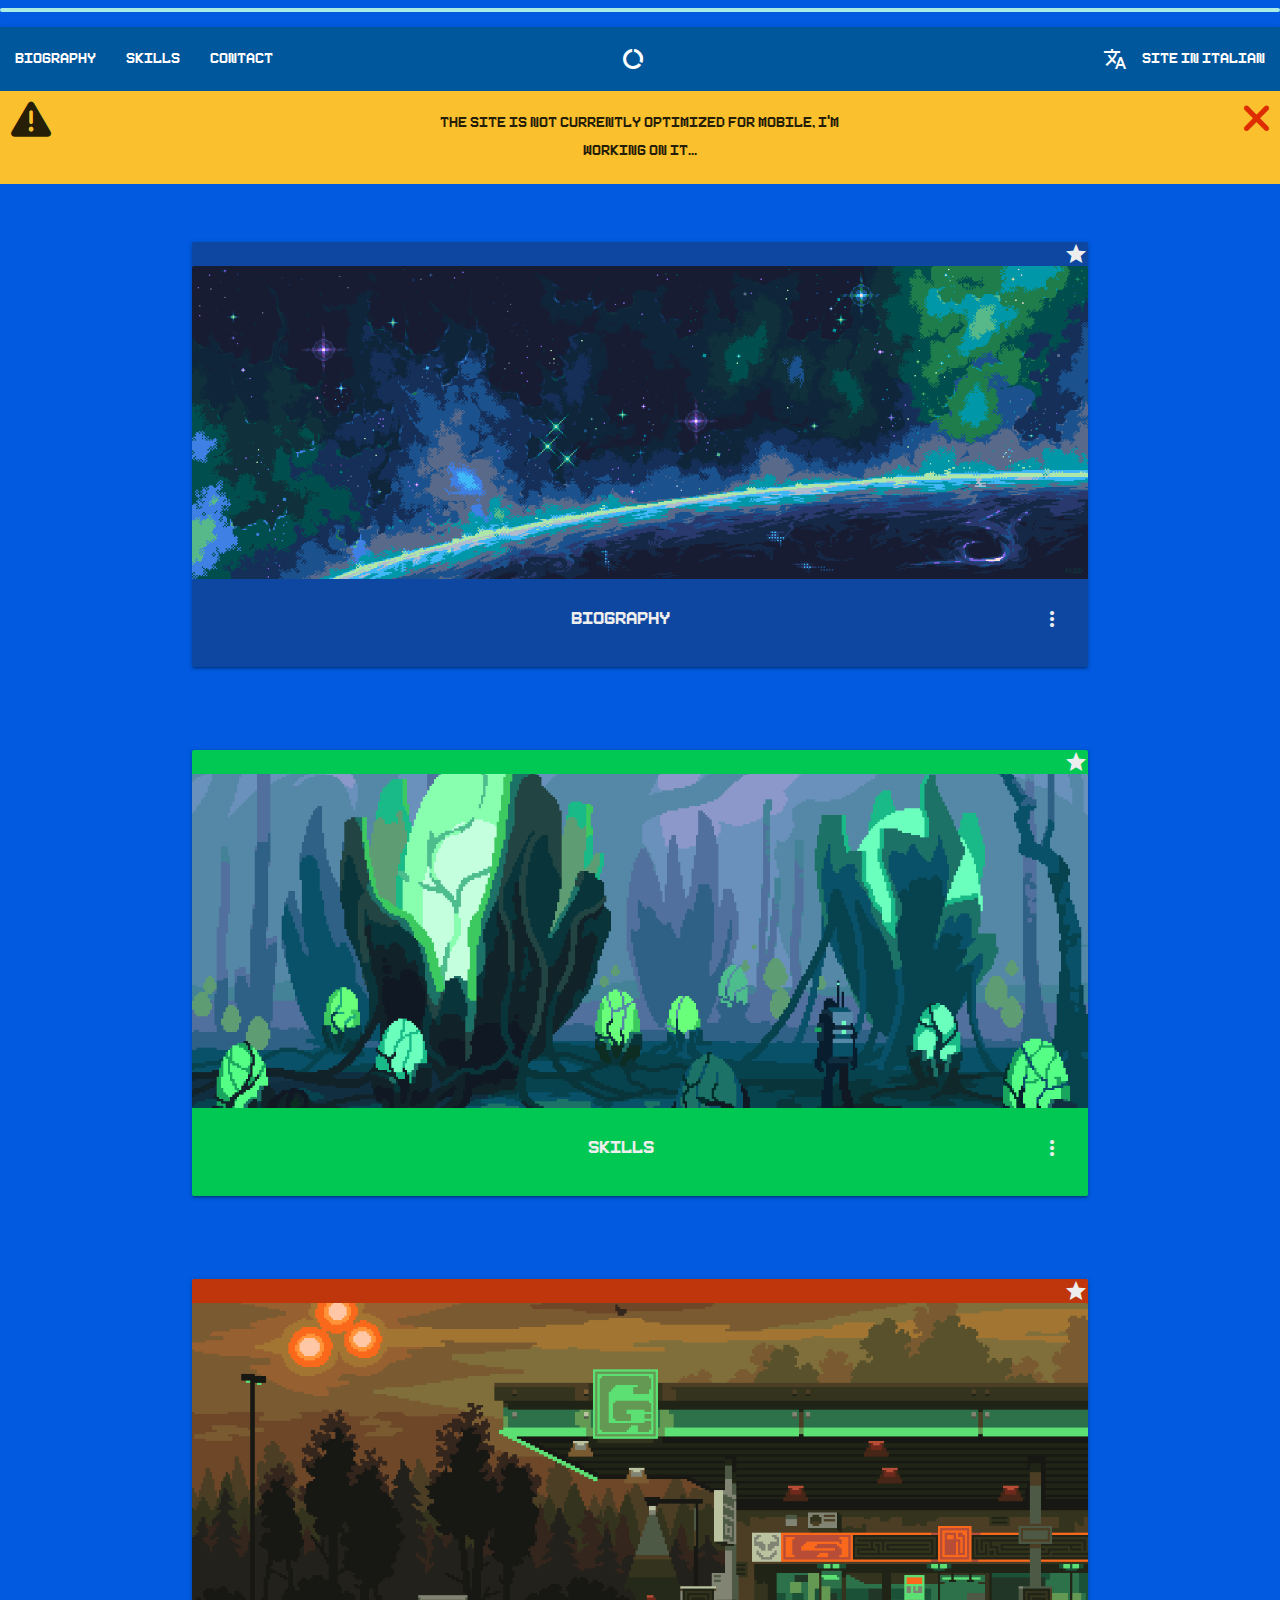
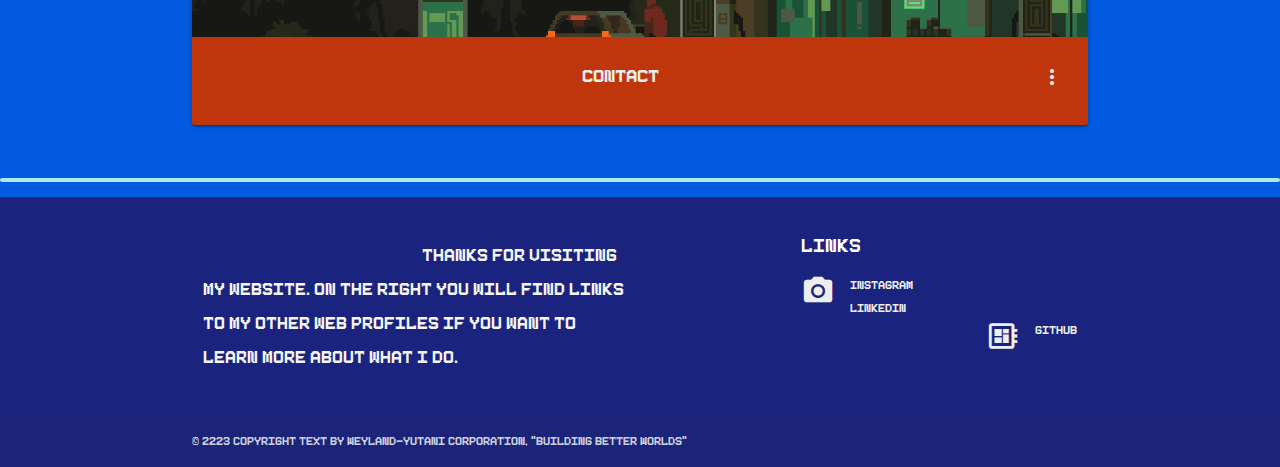
<file: index.html>
<!DOCTYPE html>
<html lang="en">
<head>
    <meta charset="UTF-8">
    <meta http-equiv="X-UA-Compatible" content="IE=edge">
    <meta name="viewport" content="width=device-width, initial-scale=1.0">
    <link rel="shortcut icon" href="./assets/img/favico.png" type="image/x-icon">
    <link rel="stylesheet" href="https://cdnjs.cloudflare.com/ajax/libs/materialize/1.0.0/css/materialize.min.css">
    <link rel="stylesheet" href="https://cdnjs.cloudflare.com/ajax/libs/font-awesome/6.0.0/css/all.min.css" integrity="sha512-9usAa10IRO0HhonpyAIVpjrylPvoDwiPUiKdWk5t3PyolY1cOd4DSE0Ga+ri4AuTroPR5aQvXU9xC6qOPnzFeg==" crossorigin="anonymous" referrerpolicy="no-referrer" />
    <link href="https://fonts.googleapis.com/icon?family=Material+Icons" rel="stylesheet">
    <link rel="stylesheet" href="./assets/css/style.css">
    <title>ZannaDevelop</title>
</head>
<body>
  
    <header>
        <div class="progress">
            <div class="indeterminate"></div>
        </div>
            <nav>
              <div class="nav-wrapper light-blue darken-4">
                <a href="#" class="brand-logo center"><i class="material-icons f6xl">data_usage</i></a>
                <ul id="nav-mobile" class="left hide-on-med-and-down">
                  <li><a href="#Bio" class="xl">Biography</a></li>
                  <li><a href="#Skil" class="xl">Skills</a></li>
                  <li><a href="#Cont" class="xl">Contact</a></li>
                </ul>
                <ul id="nav-mobile" class="right hide-on-med-and-down">
                  <li><a href="./index_ita.html" class="xl">Site in Italian <i class="material-icons f6xl left">translate</i></a></li>
                </ul>
              </div>
            </nav>
            <!--Banner di costruzione [sito mobile]-->
            <div class="yellow darken-2">
              <div class="row">
                <div class="col s4 left"><i class="fa-solid fa-triangle-exclamation pd1" style="font-size: 40px;"></i></div>
                <div class="col s4 center"><p class="center-align xl">The site is not currently optimized for mobile, I'm working on it...</p></div>
                <div class="col s4 right-align"><a href="#!" class="close  deep-orange-text text-accent-4" onclick="this.parentNode.parentNode.remove(); return false;"><i class="fa-solid fa-xmark pd1" style="font-size: 40px;"></i></a></div>
              </div>
            </div>
    </header>
    <main>
        <div class="section center-align">
                <div class="section">
                    <div class="container">
                        <a name="Bio"></a>
                        <div class="card blue darken-4 center-align">
                            <div class="card-image waves-effect waves-block waves-light">
                              <a href="#"><i class="material-icons right grey-text text-lighten-3">upgrade</i></a> 
                              <img class="activator responsive-img" src="./assets/img/3CDxl1.png">
                            </div>
                            <div class="card-content">
                              <span class="card-title activator grey-text text-lighten-3">Biography<i class="material-icons right">more_vert</i></span>
                            </div>
                            <div class="card-reveal deep-purple darken-4">
                              <span class="card-title grey-text text-lighten-3"><i class="material-icons center f4xl orange-text">manage_accounts</i><i class="material-icons right">close</i></span>
                              <img class="materialboxed right" width="180" src="./assets/img/portait.jpg">
                              <p class="grey-text text-lighten-3 f2xl left-align">I was born in Bologna in 1987. <br> As for my childhood I will be brief, I had a turbulent one full of family problems. <br>
                                The schools I attended after the normal basic routine were: a scientific high school, the faculty of mathematical sciences, an accounting and tourism technical institute (not finding work as a high school student / graduate, I tried to reinvent myself) and changing again. <br>
                                Around the age of 25 I chose to enter the world of social studies and I attended the Faculty of Educational Sciences and, to date, while I continue to reinvent myself and make my passions become job opportunities, I am attending an online university for the Computer Engineering course and, in the meantime, in 2022, I attended the Master in Full Stack Web Developer of the Bollean Academy.</p>
                            </div>
                          </div>
                    </div>
                    
                </div>
        </div>
        <div class="section center-align">
            <div class="section">
                <div class="container">
                    <a name="Skil"></a>
                    <div class="card green accent-4 center-align">
                        <div class="card-image waves-effect waves-block waves-light">
                            <a href="#"><i class="material-icons right grey-text text-lighten-3">upgrade</i></a> 
                          <img class="activator responsive-img" src="./assets/img/FYrcCnRWAAIaA0B.png">
                        </div>
                        <div class="card-content">
                          <span class="card-title activator grey-text text-lighten-3">Skills<i class="material-icons right">more_vert</i></span>
                        </div>
                        <div class="card-reveal deep-purple darken-4">
                          <span class="card-title grey-text text-lighten-3"><i class="material-icons center f4xl orange-text">group_work</i><i class="material-icons right">close</i></span>
                          <img class="materialboxed right" width="250" src="./assets/img/Building.jpg">
                          <p class="grey-text text-lighten-3 f2xl left-align">As far as my skills are concerned, I would like to represent them as a building and, I think that the foundations of this imaginary structure is the tireless desire to learn, study and learn that distinguishes me, not always, but from around the age of twenty to today. <br>
                            On the first floor of this hypothetical building there are the study of technology and information technology and consequently the programming languages: <br>
                            C/C++, Java, Python, R, Javascript, PHP, Ruby and the no less important markup and design languages HTML, CSS. <br>
                            Also on this floor is a wing dedicated to the study of robotics, operating systems, computer networks and virtual machines. <br>
                            On the second floor of the fortress of skills is the passion for finance and economics that I developed about four years ago. <br>
                            At the center of this floor was built a statue of Warren Buffett who periodically my passion for finance honors with incense and accommodating interest rates.
                            On the top floor, (yes I know it's a dwarf fortress or a very low building) there is the passion for computer graphics and therefore the ability to use programs such as Autocad, Archicad, Google Sketch-Up, Blender , Autodesk Maya 3D, Adobe Photoshop, Gimp, 3d Studio Max, etc.</p>
                        </div>
                      </div>
                </div>
                
            </div>
    </div>
    <div class="section center-align">
        <div class="section">
            <div class="container">
                <a name="Cont"></a>
                <div class="card deep-orange darken-4 grey-text text-lighten-3">
                    <div class="card-image waves-effect waves-block waves-light">
                       <a href="#"><i class="material-icons right grey-text text-lighten-3">upgrade</i></a> 
                      <img class="activator responsive-img" src="./assets/img/FXkT2COXEAEoSmu.png">
                    </div>
                    <div class="card-content">
                      <span class="card-title activator grey-text text-lighten-3">Contact<i class="material-icons right">more_vert</i></span>
                    </div>
                    <div class="card-reveal deep-purple darken-4">
                      <span class="card-title grey-text text-lighten-3"><i class="material-icons center f4xl orange-text">markunread_mailbox</i><i class="material-icons right">close</i></span>
                      <p class="grey-text text-lighten-3 f2xl left-align">I hope that you enjoyed the site and that you could perceive a little my way of seeing things, also through the use of this site. <br>
                        If you want to contact me for a job offer, to request my curriculum or to get more information on the development of my projects, write to me at: <span class="orange-text">ivan.toselli.work@gmail.com</span></p>
                        <img class="materialboxed" width="450" src="./assets/img/contact.jpg">
                      </div>
                  </div>
            </div>
            
        </div>
    </div>
    <div class="progress">
      <div class="indeterminate"></div>
    </div>   
    </main>

    <footer class="page-footer indigo darken-4">
        <div class="container">
          <div class="row">
            <div class="col l6 s12">
              <h5 class="white-text"><i class="material-icons left f4xl ">rocket</i></h5>
              <p class="grey-text text-lighten-4 f2xl">Thanks for visiting my website. On the right you will find links to my other web profiles if you want to learn more about what I do.</p>
            </div>
            <div class="col l4 offset-l2 s12">
              <h5 class="white-text">Links</h5>
              <ul>
                <li><a class="grey-text text-lighten-3" href="https://www.instagram.com/baf_met/">Instagram<i class="material-icons left f4xl ">photo_camera</i></a></li>
                <li><a class="grey-text text-lighten-3" href="https://www.linkedin.com/in/ivan-toselli-188b39238/">Linkedin<i class="material-icons left f4xl ">badge</i></a></li>
                <li><a class="grey-text text-lighten-3" href="https://github.com/Ivztoz8">Github<i class="material-icons left f4xl ">developer_board</i></a></li>
              </ul>
            </div>
          </div>
        </div>
        <div class="footer-copyright">
          <div class="container">
          © 2223 Copyright Text by Weyland-Yutani Corporation, "Building Better Worlds"
          </div>
        </div>
      </footer>
          
<script src="https://cdnjs.cloudflare.com/ajax/libs/materialize/1.0.0/js/materialize.min.js"></script>
<script src="./assets/js/main.js"></script>  
</body>
</html>
</file>
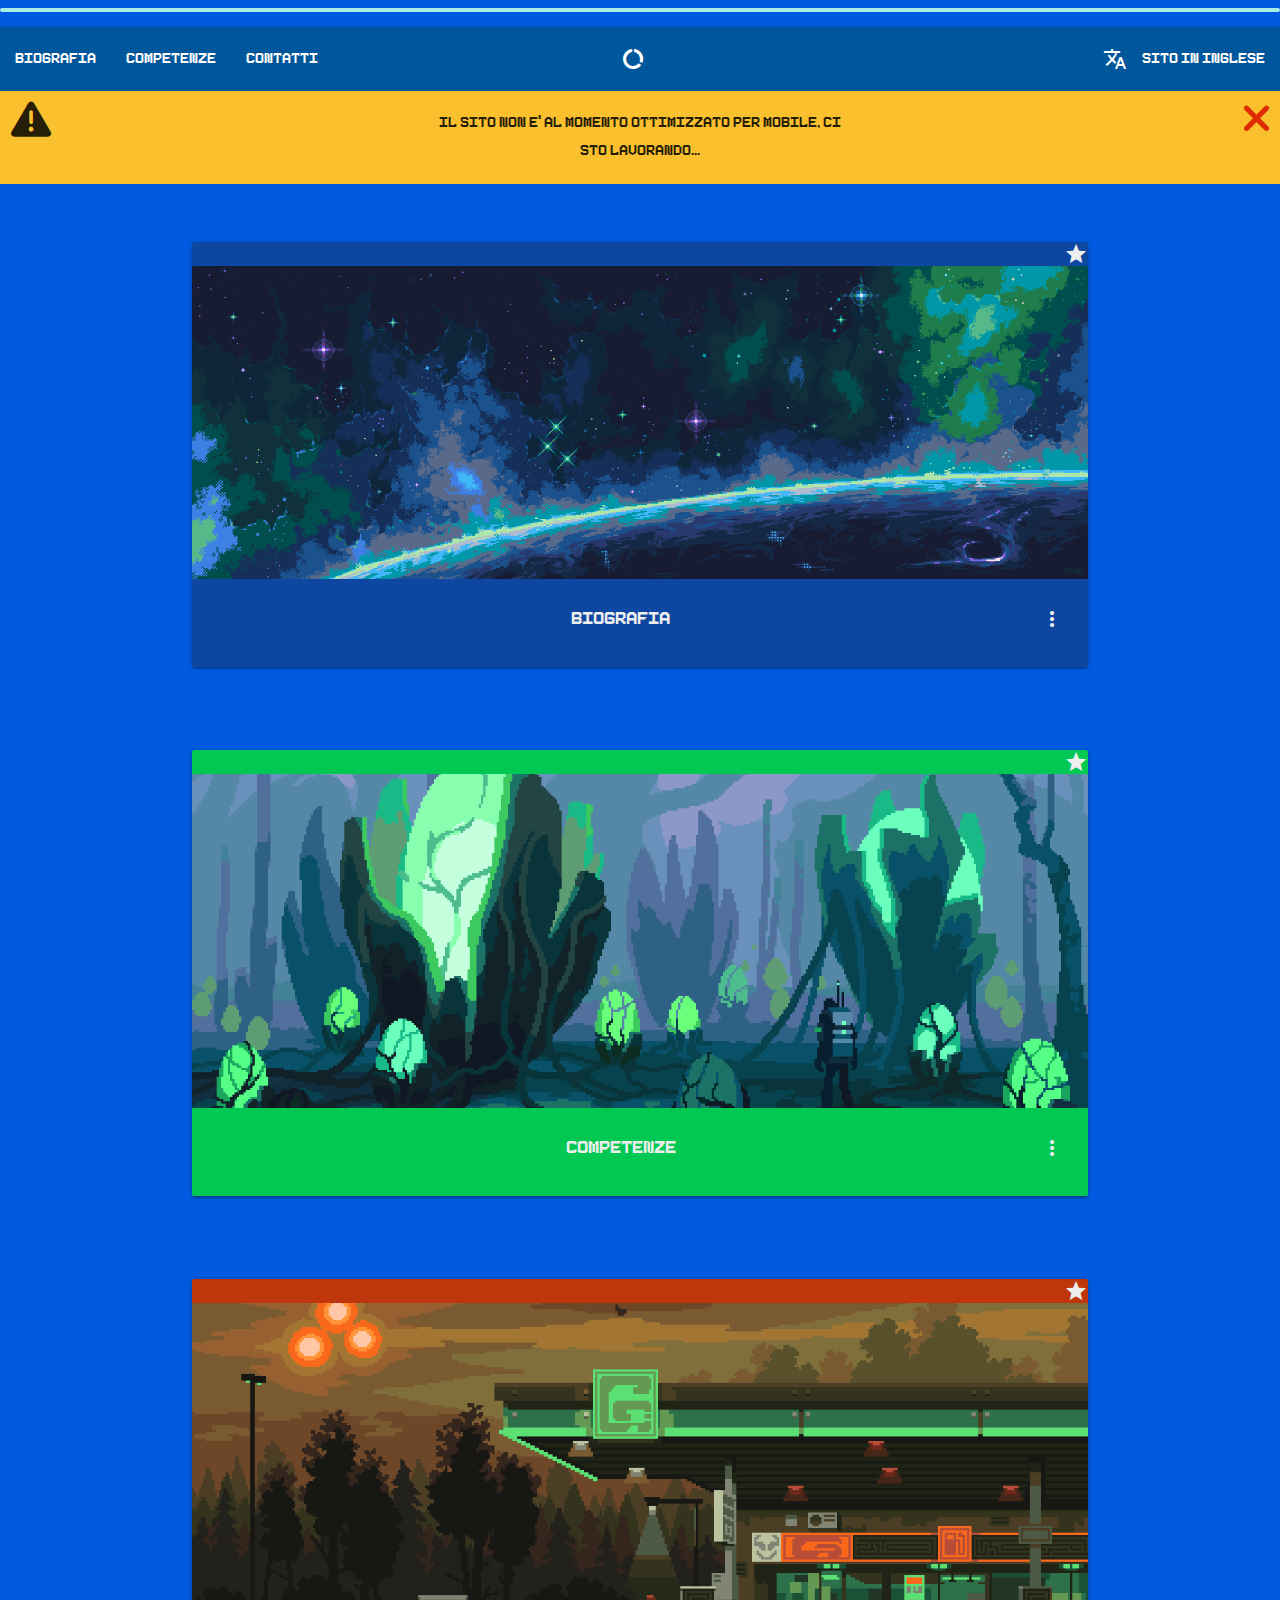
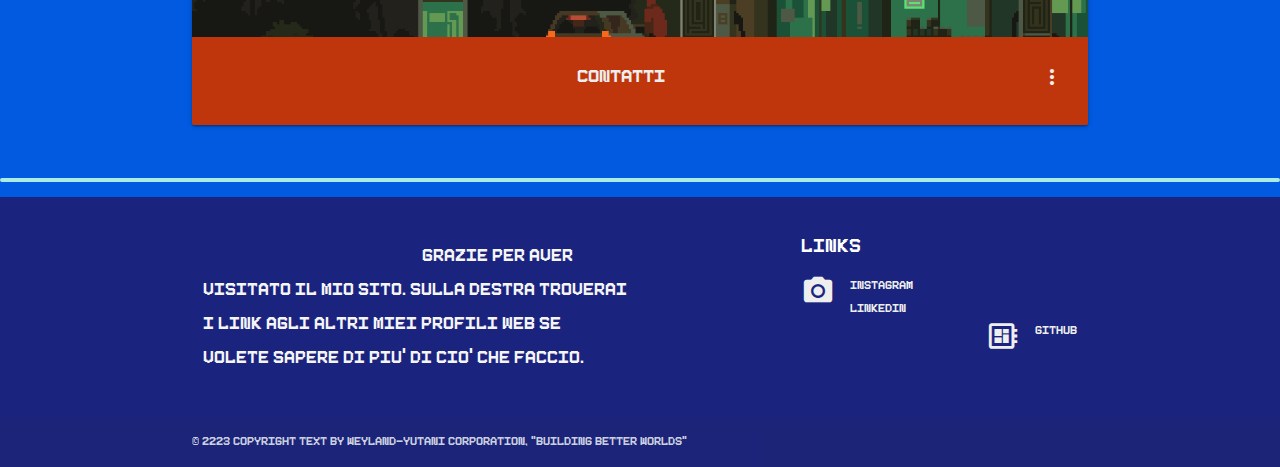
<file: index_ita.html>
<!DOCTYPE html>
<html lang="en">
<head>
    <meta charset="UTF-8">
    <meta http-equiv="X-UA-Compatible" content="IE=edge">
    <meta name="viewport" content="width=device-width, initial-scale=1.0">
    <link rel="shortcut icon" href="./assets/img/favico.png" type="image/x-icon">
    <link rel="stylesheet" href="https://cdnjs.cloudflare.com/ajax/libs/materialize/1.0.0/css/materialize.min.css">
    <link rel="stylesheet" href="https://cdnjs.cloudflare.com/ajax/libs/font-awesome/6.0.0/css/all.min.css" integrity="sha512-9usAa10IRO0HhonpyAIVpjrylPvoDwiPUiKdWk5t3PyolY1cOd4DSE0Ga+ri4AuTroPR5aQvXU9xC6qOPnzFeg==" crossorigin="anonymous" referrerpolicy="no-referrer" />
    <link href="https://fonts.googleapis.com/icon?family=Material+Icons" rel="stylesheet">
    <link rel="stylesheet" href="./assets/css/style.css">
    <title>ZannaDevelop</title>
</head>
<body>
  
    <header>
        <div class="progress">
            <div class="indeterminate"></div>
        </div>
            <nav>
              <div class="nav-wrapper light-blue darken-4">
                <a href="#" class="brand-logo center"><i class="material-icons f6xl">data_usage</i></a>
                <ul id="nav-mobile" class="left hide-on-med-and-down">
                  <li><a href="#Bio" class="xl">Biografia</a></li>
                  <li><a href="#Skil" class="xl">Competenze</a></li>
                  <li><a href="#Cont" class="xl">Contatti</a></li>
                </ul>
                <ul id="nav-mobile" class="right hide-on-med-and-down">
                  <li><a href="./index.html" class="xl">Sito in inglese <i class="material-icons f6xl left">translate</i></a></li>
                </ul>
              </div>
            </nav>
            <!--Banner di costruzione [sito mobile]-->
            <div class="yellow darken-2">
              <div class="row">
                <div class="col s4 left"><i class="fa-solid fa-triangle-exclamation pd1" style="font-size: 40px;"></i></div>
                <div class="col s4 center"><p class="center-align xl">Il sito non e' al momento ottimizzato per mobile, ci sto lavorando...</p></div>
                <div class="col s4 right-align"><a href="#!" class="close  deep-orange-text text-accent-4" onclick="this.parentNode.parentNode.remove(); return false;"><i class="fa-solid fa-xmark pd1" style="font-size: 40px;"></i></a></div>
              </div>
            </div>
    </header>
    <main>
        <div class="section center-align">
                <div class="section">
                    <div class="container">
                        <a name="Bio"></a>
                        <div class="card blue darken-4 center-align">
                            <div class="card-image waves-effect waves-block waves-light">
                              <a href="#"><i class="material-icons right grey-text text-lighten-3">upgrade</i></a> 
                              <img class="activator responsive-img" src="./assets/img/3CDxl1.png">
                            </div>
                            <div class="card-content">
                              <span class="card-title activator grey-text text-lighten-3">Biografia<i class="material-icons right">more_vert</i></span>
                            </div>
                            <div class="card-reveal deep-purple darken-4">
                              <span class="card-title grey-text text-lighten-3"><i class="material-icons center f4xl orange-text">manage_accounts</i><i class="material-icons right">close</i></span>
                              <img class="materialboxed right" width="180" src="./assets/img/portait.jpg">
                              <p class="grey-text text-lighten-3 f2xl left-align">Sono nato a Bologna nel 1987. <br>
                                Per quanto riguarda la mia infanzia saro' breve, ne ho avuta una turbolenta e piena di problemi familiari. <br>
                                Le scuole che ho frequentato dopo la normale routine di base sono state: un liceo scientifico, la facolta' di scienze matematiche, un istituto tecnico ragioneria e turismo (non trovando lavoro come liceale/laureato, ho provato a reinventarmi) e cambiando di nuovo. <br>
                                Verso i 25 anni ho scelto di entrare nel mondo degli studi sociali e ho frequentato la Facolta' di Scienze dell'Educazione e, ad oggi, mentre continuo a reinventarmi e a far diventare le mie passioni opportunita' lavorative, sto frequentando un'universita' telematica per il percorso di Ingegneria Informatica e , nel frattempo, nel 2022, ho frequentato il Master in Full Stack Web Developer della Bollean Academy.</p>
                            </div>
                          </div>
                    </div>
                    
                </div>
        </div>
        <div class="section center-align">
            <div class="section">
                <div class="container">
                    <a name="Skil"></a>
                    <div class="card green accent-4 center-align">
                        <div class="card-image waves-effect waves-block waves-light">
                            <a href="#"><i class="material-icons right grey-text text-lighten-3">upgrade</i></a> 
                          <img class="activator responsive-img" src="./assets/img/FYrcCnRWAAIaA0B.png">
                        </div>
                        <div class="card-content">
                          <span class="card-title activator grey-text text-lighten-3">Competenze<i class="material-icons right">more_vert</i></span>
                        </div>
                        <div class="card-reveal deep-purple darken-4">
                          <span class="card-title grey-text text-lighten-3"><i class="material-icons center f4xl orange-text">group_work</i><i class="material-icons right">close</i></span>
                          <img class="materialboxed right" width="250" src="./assets/img/Building.jpg">
                          <p class="grey-text text-lighten-3 f2xl left-align">Per quanto riguarda le mie competenze le vorrei rappresentare come un palazzo e, penso che le fondamenta di questa immaginaria struttura sia l'infaticabile voglia di imparare, studiare ed apprendere che mi distingue, non da sempre, ma circa dai vent'anni ad oggi. <br>
                            Sul primo piano di questo ipotetico palazzo ci sono lo studio della tecnologia e dell'informatica e di conseguenza i linguaggi di programmazione: <br> 
                            C/C++, Java, Python, R, Javascript, PHP, Ruby e i non meno importanti linguaggi di markup e design HTML, CSS. <br>
                            Sempre su questo piano c'e' un ala dedita allo studio della robotica, dei sistemi operativi, delle reti informatiche e delle macchine virtuali. <br>
                            Al secondo piano dell fortezza delle competenze si trova la passione per la finanza e l'economia che ho sviluppato circa quattro anni fa. <br>
                            Al centro di questo piano e stata costruira una statua di Warren Buffet che periodicamente la mia passione per la finanza onora con incensi e tassi d'interesse accomodanti.
                            All'ultimo piano, ( si' lo so e' una fortezza nana o un palazzo molto basso ) e' situata la passione per la grafica computerizzata e quindi le abilita' di utilizzo di programmi come Autocad, Archicad, Google Sketch-Up, Blender, Autodesk Maya 3D, Adobe Photoshop, Gimp, 3d Studio Max, ecc.
                          </p>
                        </div>
                      </div>
                </div>
                
            </div>
    </div>
    <div class="section center-align">
        <div class="section">
            <div class="container">
                <a name="Cont"></a>
                <div class="card deep-orange darken-4 grey-text text-lighten-3">
                    <div class="card-image waves-effect waves-block waves-light">
                       <a href="#"><i class="material-icons right grey-text text-lighten-3">upgrade</i></a> 
                      <img class="activator responsive-img" src="./assets/img/FXkT2COXEAEoSmu.png">
                    </div>
                    <div class="card-content">
                      <span class="card-title activator grey-text text-lighten-3">Contatti<i class="material-icons right">more_vert</i></span>
                    </div>
                    <div class="card-reveal deep-purple darken-4">
                      <span class="card-title grey-text text-lighten-3"><i class="material-icons center f4xl orange-text">markunread_mailbox</i><i class="material-icons right">close</i></span>
                      <p class="grey-text text-lighten-3 f2xl left-align">Sperando che il sito vi sia piaciuto e che abbiate potuto percepire un po' il mio modo di vedere le cose, anche attraverso l'utilizzo di questo sito. <br>
                        Se vuoi contattarmi per un'offerta di lavoro, per richiedere il mio curriculum o per avere maggiori informazioni sullo sviluppo dei miei progetti, scrivimi a: <span class="orange-text">ivan.toselli.work@gmail.com</span></p>
                        <img class="materialboxed" width="450" src="./assets/img/contact.jpg">
                      </div>
                  </div>
            </div>
            
        </div>
    </div>
    <div class="progress">
      <div class="indeterminate"></div>
    </div>   
    </main>

    <footer class="page-footer indigo darken-4">
        <div class="container">
          <div class="row">
            <div class="col l6 s12">
              <h5 class="white-text"><i class="material-icons left f4xl ">rocket</i></h5>
              <p class="grey-text text-lighten-4 f2xl">Grazie per aver visitato il mio sito. Sulla destra troverai i link agli altri miei profili web se volete sapere di piu' di cio' che faccio.</p>
            </div>
            <div class="col l4 offset-l2 s12">
              <h5 class="white-text">Links</h5>
              <ul>
                <li><a class="grey-text text-lighten-3" href="https://www.instagram.com/baf_met/">Instagram<i class="material-icons left f4xl ">photo_camera</i></a></li>
                <li><a class="grey-text text-lighten-3" href="https://www.linkedin.com/in/ivan-toselli-188b39238/">Linkedin<i class="material-icons left f4xl ">badge</i></a></li>
                <li><a class="grey-text text-lighten-3" href="https://github.com/Ivztoz8">Github<i class="material-icons left f4xl ">developer_board</i></a></li>
              </ul>
            </div>
          </div>
        </div>
        <div class="footer-copyright">
          <div class="container">
          © 2223 Copyright Text by Weyland-Yutani Corporation, "Building Better Worlds"
          </div>
        </div>
      </footer>
          
<script src="https://cdnjs.cloudflare.com/ajax/libs/materialize/1.0.0/js/materialize.min.js"></script>
<script src="./assets/js/main.js"></script>  
</body>
</html>
</file>
<file: assets/css/style.css>
@font-face {
    font-family: mypixelfont;
    src: url(../font/Pixeboy.ttf);
}

html{
    scroll-behavior: smooth;
}

body {
    font-family: mypixelfont;
    background-color: rgb(1, 90, 223);   
}

a{
    text-decoration:none; 
}

/*  fontSize: */
.xs   {font-size: 0.75rem}
.sm   {font-size: 0.875rem}
.base {font-size: 1rem}
.lg   {font-size: 1.125rem}
.xl   {font-size: 1.25rem}
.f2xl  {font-size: 1.5rem}
.f3xl  {font-size: 1.875rem}
.f4xl  {font-size: 2.25rem}
.f5xl  {font-size: 3rem}
.f6xl  {font-size: 4rem}
.fs1  {font-size: 1vw}
.fs2  {font-size: 1.4vw}
.fs3  {font-size: 1.6vw}
.fs4  {font-size: 1.8vw}
.fs5  {font-size: 2vw}
.fs6  {font-size: 2.2vw}
.fs7  {font-size: 2.4vw}
.fs8  {font-size: 2.6vw}

.pd1{
    padding-top: 2%;
}

.close{
}
</file>
